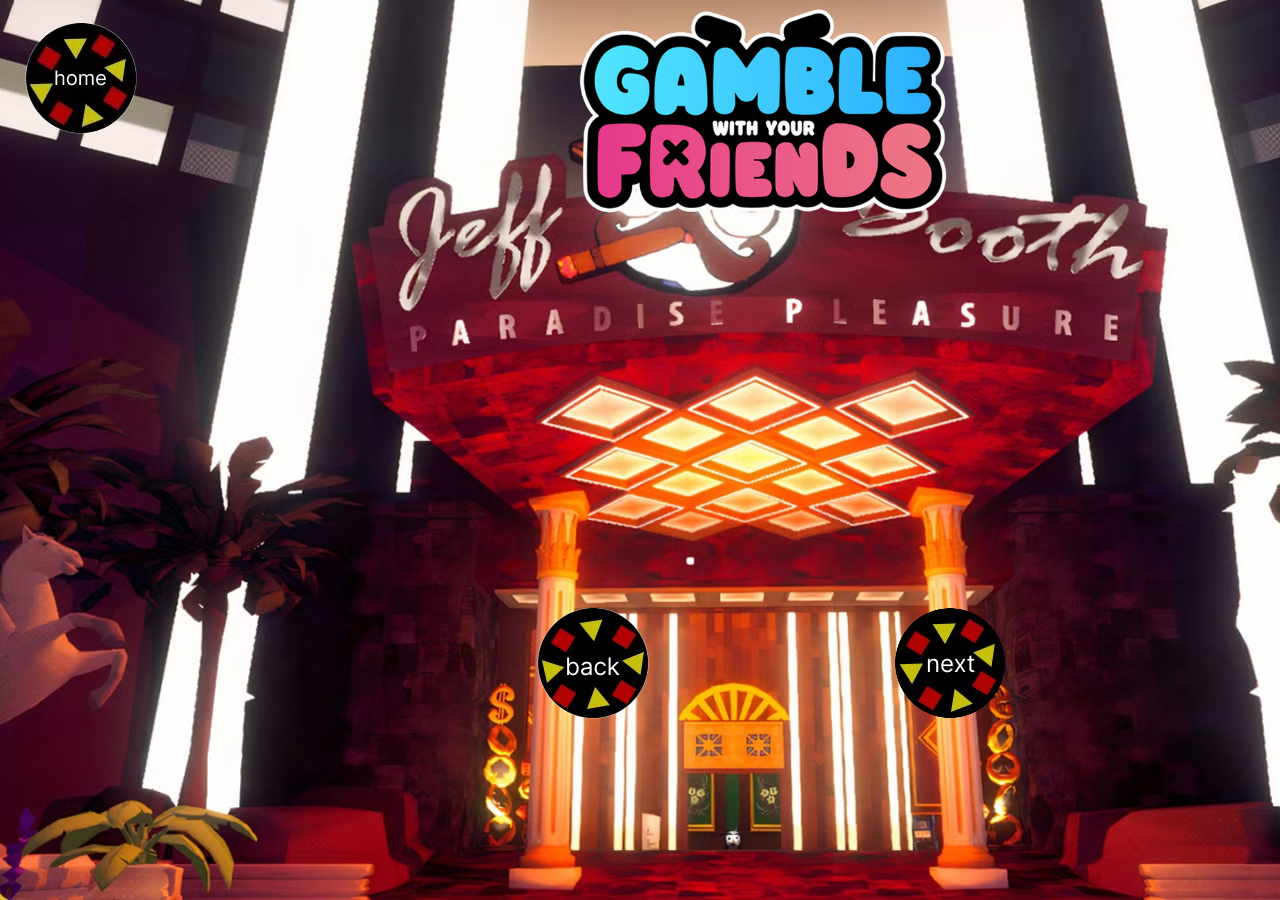
<file: index.html/index.html>
<!DOCTYPE html>
<html lang="en">

<head>
    <meta charset="UTF-8">
    <meta name="viewport" content="width=device-width, initial-scale=1.0">
    <title>gamble with your friends</title>
    <link rel="stylesheet" href="stylesheets.css">
</head>

<body>

    <div>
        <img id="logo" src="images/image 4.png">
        <a href="info.html"><img class="next-button" src="images/next-button.png"></a>
        <a href="characters.html"> <img class="back-button" src="images/back-button.png"></a>
        <img class="home-button" src="images/home-button.png">
    </div>

</body>

</html>
</file>
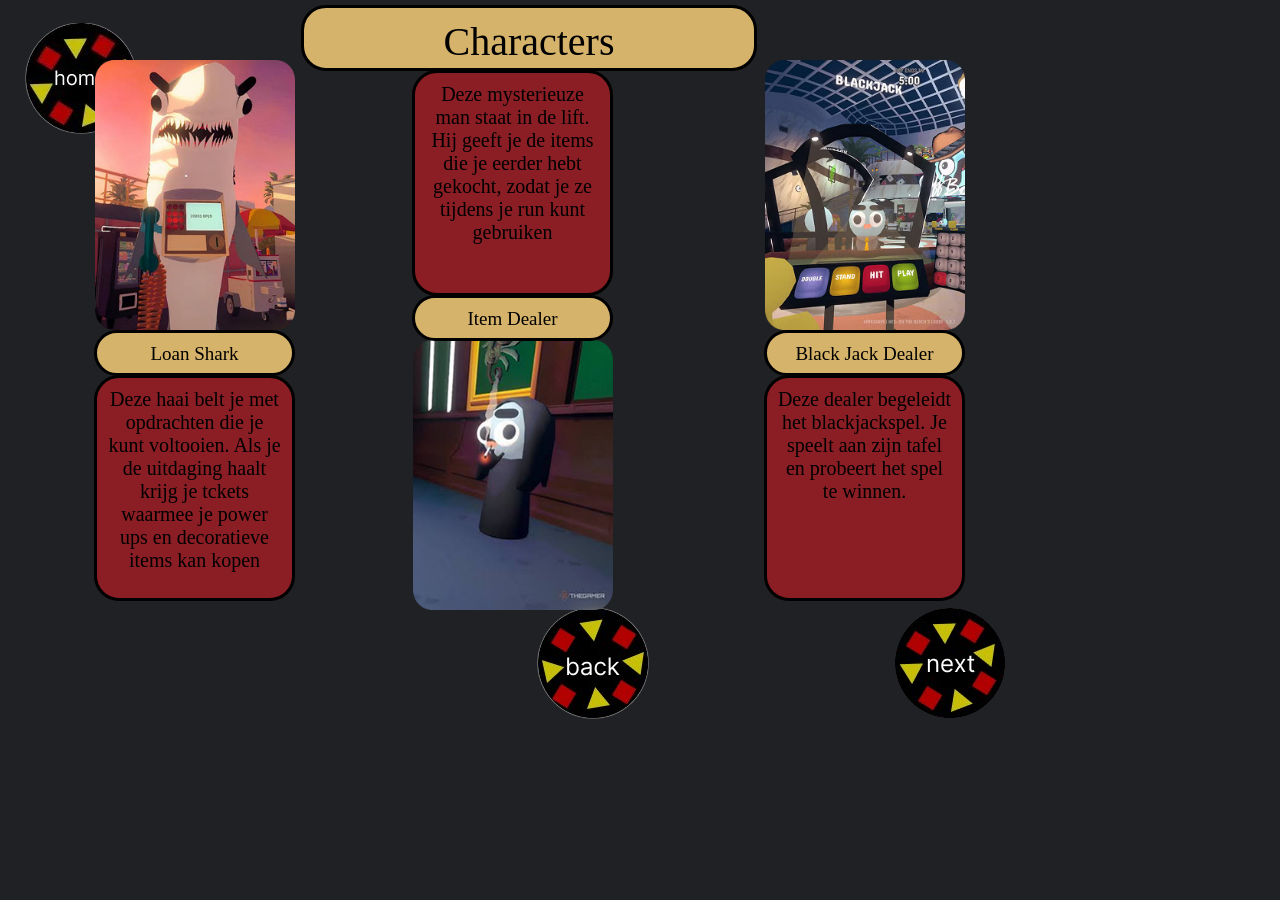
<file: index.html/characters.html>
<!DOCTYPE html>
<html lang="en">

<head>
    <meta charset="UTF-8">
    <meta name="viewport" content="width=device-width, initial-scale=1.0">
    <title>Document</title>
    <link rel="stylesheet" href="characters.css">
</head>

<body>

    <div>
        <a href="index.html"> <img class="next-button" src="images/next-button.png"></a>
        <a href="power-ups.html"> <img class="back-button" src="images/back-button.png"></a>
        <img class="home-button" src="images/home-button.png">

        <img id="loan-shark" src="images/loan-shark.png">
        <img id="itemdealer" src="images/ItemDealer.png">
        <img id="blackjackdealer" src="images/blackJackDealer.png">
    </div>

    <div id="title-characters">characters</div>
    <div id="title-shark">loan shark</div>
    <div id="title-item">item dealer</div>
    <div id="title-blackjack">black jack dealer</div>
    <div id="box-shark">Deze haai belt je met opdrachten die je kunt voltooien. Als je de uitdaging haalt krijg je
        tckets waarmee je power ups en decoratieve items kan kopen</div>
    <div id="box-item">Deze mysterieuze man staat in de lift. Hij geeft je de items die je eerder hebt gekocht, zodat je
        ze tijdens je run kunt gebruiken</div>
    <div id="box-blackJack">Deze dealer begeleidt het blackjackspel. Je speelt aan zijn tafel en probeert het spel te
        winnen.</div>

</body>

</html>
</file>
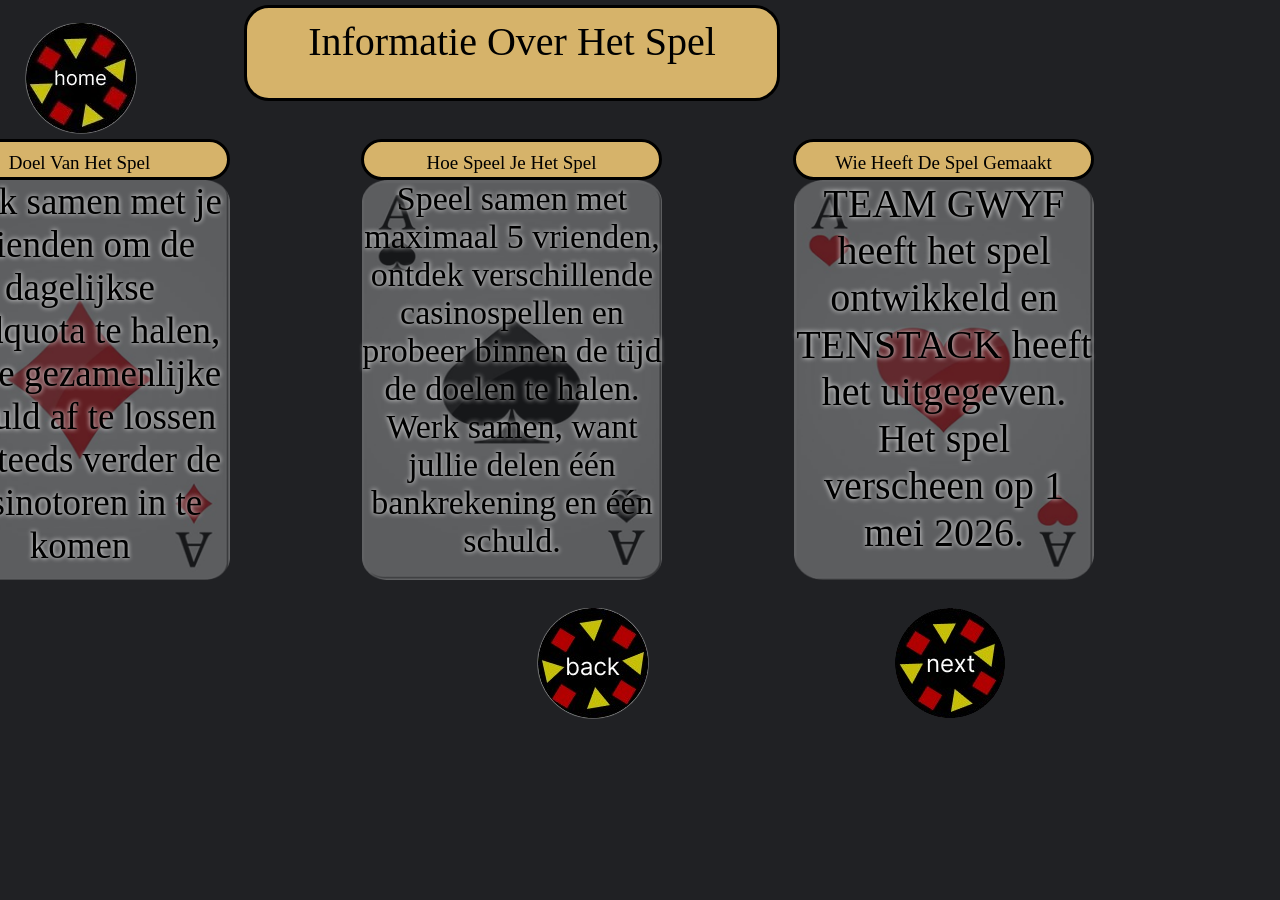
<file: index.html/info.html>
<!DOCTYPE html>
<html lang="en">

<head>
    <meta charset="UTF-8">
    <meta name="viewport" content="width=device-width, initial-scale=1.0">
    <title>Document</title>
    <link rel="stylesheet" href="info.css">
</head>

<body>

    <a href="power-ups.html"> <img class="next-button" src="images/next-button.png"></a>
    <a href="index.html"> <img class="back-button" src="images/back-button.png"></a>
    <img class="home-button" src="images/home-button.png">

    <div id="heart">TEAM GWYF heeft het spel ontwikkeld en TENSTACK heeft het uitgegeven. Het spel verscheen op 1 mei
        2026. </div>
    <div id="diamond">Werk samen met je vrienden om de dagelijkse geldquota te halen, jullie gezamenlijke schuld af te
        lossen en steeds verder de casinotoren in te komen</div>
    <div id="spade">Speel samen met maximaal 5 vrienden, ontdek verschillende casinospellen en probeer binnen de tijd de
        doelen te halen. Werk samen, want jullie delen één bankrekening en één schuld.</div>

    <div id="box-titel">informatie over het spel</div>
    <div id="box-doel">Doel van het spel</div>
    <div id="box-how">hoe speel je het spel</div>
    <div id="box-who">wie heeft de spel gemaakt</div>

</body>

</html>
</file>
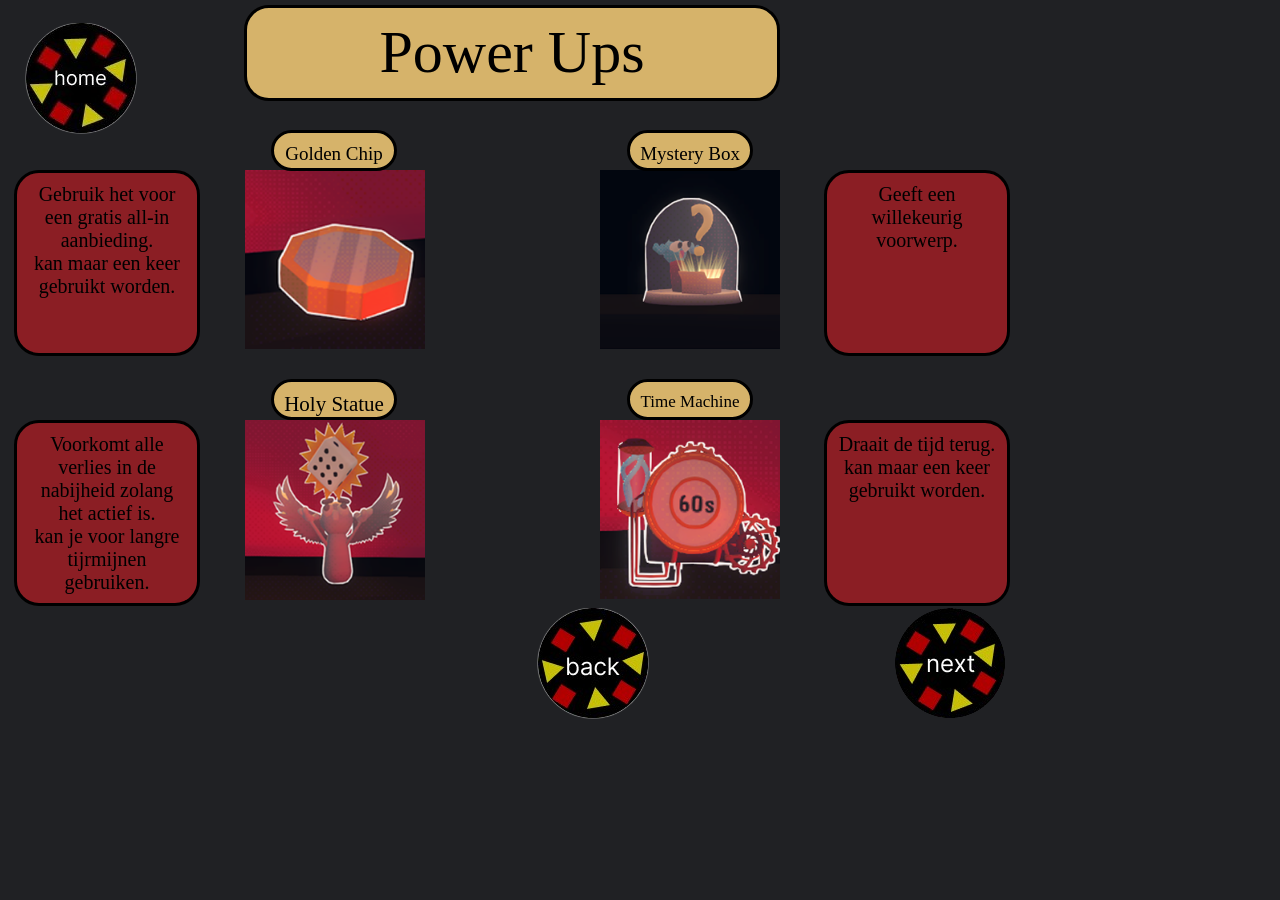
<file: index.html/power-ups.html>
<!DOCTYPE html>
<html lang="en">

<head>
    <meta charset="UTF-8">
    <meta name="viewport" content="width=device-width, initial-scale=1.0">
    <title>Document</title>
    <link rel="stylesheet" href="power-ups.css">
</head>

<body>

    <div>
        <a href="characters.html"> <img class="next-button" src="images/next-button.png"></a>
        <a href="info.html"> <img class="back-button" src="images/back-button.png"></a>
        <img class="home-button" src="images/home-button.png">
        <img id="time-machine" src="images/time machine.png">
        <img id="mystery-box" src="images/mystery box.png">
        <img id="holy-statue" src="images/Holy statue.png">
        <img id="golden-chip" src="images/Golden chip.png">
    </div>

    <div id="box-chip">Gebruik het voor een gratis all-in aanbieding.<br>kan maar een keer gebruikt worden.</br></div>
    <div id="box-box">Geeft een willekeurig voorwerp.<br></div>
    <div id="box-machine">Draait de tijd terug.<br>kan maar een keer gebruikt worden.</div>
    <div id="box-statue">Voorkomt alle verlies in de nabijheid zolang het actief is.<br>kan je voor langre tijrmijnen
        gebruiken.</br></div>
    <div id="title-power">power ups</div>
    <div id="title-chip">golden chip</div>
    <div id="title-box">mystery box</div>
    <div id="title-machine">time machine</div>
    <div id="title-statue">Holy statue</div>

</body>

</html>
</file>
<file: index.html/stylesheets.css>
body {
    background-image: url(images/image\ 5.jpg);
    background-repeat: no-repeat;
    background-attachment: fixed;
    background-size: 100% 100%;
}

div>img:first-child {
    position: fixed;
    margin-left: 570px;
    width: 370px;
}

.home-button {
    position: relative;
    right: 225px;
    top: 15px;
}

.next-button {
    position: relative;
    top: 600px;
    left: 885px;
}

.back-button {
    position: relative;
    top: 600px;
    left: 410px;
}
</file>
<file: index.html/characters.css>
body {
    background-color: rgba(32, 33, 36, 1);
}

.home-button {
    position: relative;
    right: 225px;
    top: 15px;
}

.next-button {
    position: relative;
    top: 600px;
    left: 885px;
}

.back-button {
    position: relative;
    top: 600px;
    left: 410px;
}

#loan-shark {
    position: absolute;
    top: 60px;
    right: 985px;
    width: 200px;
    height: 270px;
}

#itemdealer {
    position: absolute;
    top: 340px;
    right: 667px;
    width: 200px;
    height: 270px;
}

#blackjackdealer {
    position: absolute;
    top: 60px;
    right: 315px;
    width: 200px;
    height: 270px;
}

#title-characters {
    position: absolute;
    width: 430px;
    height: 40px;
    top: 5px;
    right: 523px;
    background-color: rgba(214, 179, 106, 1);
    border: 3px solid black;
    padding: 10px;
    margin: 0px;
    text-align: center;
    text-transform: capitalize;
    font-family: Georgia, 'Times New Roman', Times, serif;
    font-size: 40px;
    border-radius: 25px;
}

#title-shark {
    position: absolute;
    width: 175px;
    height: 20px;
    top: 330px;
    right: 985px;
    background-color: rgba(214, 179, 106, 1);
    border: 3px solid black;
    padding: 10px;
    margin: 0px;
    text-align: center;
    font-size: 19px;
    text-transform: capitalize;
    border-radius: 25px;
}

#title-item {
    position: absolute;
    width: 175px;
    height: 20px;
    top: 295px;
    right: 667px;
    background-color: rgba(214, 179, 106, 1);
    border: 3px solid black;
    padding: 10px;
    margin: 0px;
    text-align: center;
    font-size: 19px;
    text-transform: capitalize;
    border-radius: 25px;
}

#title-blackjack {
    position: absolute;
    width: 175px;
    height: 20px;
    top: 330px;
    right: 315px;
    background-color: rgba(214, 179, 106, 1);
    border: 3px solid black;
    padding: 10px;
    margin: 0px;
    text-align: center;
    font-size: 19px;
    text-transform: capitalize;
    border-radius: 25px;
}

#box-shark {
    position: absolute;
    top: 375px;
    right: 985px;
    width: 175px;
    height: 200px;
    background-color: rgba(139, 30, 36, 1);
    border: 3px solid black;
    padding: 10px;
    margin: 0;
    text-align: center;
    font-size: 20px;
    border-radius: 25px;
}

#box-item {
    position: absolute;
    top: 70px;
    right: 667px;
    width: 175px;
    height: 200px;
    background-color: rgba(139, 30, 36, 1);
    border: 3px solid black;
    padding: 10px;
    margin: 0;
    text-align: center;
    font-size: 20px;
    border-radius: 25px;
}

#box-blackJack {
    position: absolute;
    top: 375px;
    right: 315px;
    width: 175px;
    height: 200px;
    background-color: rgba(139, 30, 36, 1);
    border: 3px solid black;
    padding: 10px;
    margin: 0;
    text-align: center;
    font-size: 20px;
    border-radius: 25px;
}
</file>
<file: index.html/info.css>
body {
    background-color: rgba(32, 33, 36, 1);
}

.home-button {
    position: relative;
    right: 225px;
    top: 15px;
}

.next-button {
    position: relative;
    top: 600px;
    left: 885px;
}

.back-button {
    position: relative;
    top: 600px;
    left: 410px;
}

#heart {
    background-image: url(images/ace-heart.png);
    background-repeat: no-repeat;
    background-size: 100% 100%;
    position: absolute;
    width: 300px;
    height: 400px;
    right: 186px;
    top: 180px;
    font-size: 40px;
    text-align: center;
    text-shadow: 0 0 5px white;
}

#diamond {
    background-image: url(images/ace-diamond.png);
    background-repeat: no-repeat;
    background-size: 100% 100%;
    position: absolute;
    width: 300px;
    height: 400px;
    right: 1050px;
    top: 180px;
    font-size: 37px;
    text-align: center;
    text-shadow: 0 0 5px white;
}

#spade {
    background-image: url(images/ace-spade.png);
    background-repeat: no-repeat;
    background-size: 100% 100%;
    position: absolute;
    width: 300px;
    height: 400px;
    right: 618px;
    top: 180px;
    font-size: 34px;
    text-align: center;
    text-shadow: 0 0 5px white;
}

#box-titel {
    position: absolute;
    width: 510px;
    height: 70px;
    top: 5px;
    right: 500px;
    background-color: rgba(214, 179, 106, 1);
    border: 3px solid black;
    padding: 10px;
    margin: 0px;
    text-align: center;
    text-transform: capitalize;
    font-family: Georgia, 'Times New Roman', Times, serif;
    font-size: 40px;
    border-radius: 25px;
}

#box-doel {
    position: absolute;
    width: 275px;
    height: 15px;
    top: 139px;
    right: 1050px;
    background-color: rgba(214, 179, 106, 1);
    border: 3px solid black;
    padding: 10px;
    margin: 0px;
    text-align: center;
    font-size: 19px;
    text-transform: capitalize;
    border-radius: 25px;
}

#box-how {
    position: absolute;
    width: 275px;
    height: 15px;
    top: 139px;
    right: 618px;
    background-color: rgba(214, 179, 106, 1);
    border: 3px solid black;
    padding: 10px;
    margin: 0px;
    text-align: center;
    font-size: 19px;
    text-transform: capitalize;
    border-radius: 25px;
}

#box-who {
    position: absolute;
    width: 275px;
    height: 15px;
    top: 139px;
    right: 186px;
    background-color: rgba(214, 179, 106, 1);
    border: 3px solid black;
    padding: 10px;
    margin: 0px;
    text-align: center;
    font-size: 19px;
    text-transform: capitalize;
    border-radius: 25px;
}
</file>
<file: index.html/power-ups.css>
body {
    background-color: rgba(32, 33, 36, 1);
}

.home-button {
    position: relative;
    right: 225px;
    top: 15px;
}

.next-button {
    position: relative;
    top: 600px;
    left: 885px;
}

.back-button {
    position: relative;
    top: 600px;
    left: 410px;
}

#time-machine {
    position: absolute;
    top: 420px;
    right: 500px;
    width: 180px;
}

#holy-statue {
    position: absolute;
    top: 420px;
    right: 855px;
    width: 180px;
}

#mystery-box {
    position: absolute;
    top: 170px;
    right: 500px;
    width: 180px;
}

#golden-chip {
    position: absolute;
    top: 170px;
    right: 855px;
    width: 180px;
}

#box-chip {
    position: absolute;
    top: 170px;
    right: 1080px;
    width: 160px;
    height: 160px;
    background-color: rgba(139, 30, 36, 1);
    border: 3px solid black;
    padding: 10px;
    margin: 0;
    text-align: center;
    font-size: 20px;
    border-radius: 25px;
}

#box-statue {
    position: absolute;
    top: 420px;
    right: 1080px;
    width: 160px;
    height: 160px;
    background-color: rgba(139, 30, 36, 1);
    border: 3px solid black;
    padding: 10px;
    margin: 0;
    text-align: center;
    font-size: 20px;
    border-radius: 25px;
}

#box-machine {
    position: absolute;
    top: 420px;
    right: 270px;
    width: 160px;
    height: 160px;
    background-color: rgba(139, 30, 36, 1);
    border: 3px solid black;
    padding: 10px;
    margin: 0;
    text-align: center;
    font-size: 20px;
    border-radius: 25px;
}

#box-box {
    position: absolute;
    top: 170px;
    right: 270px;
    width: 160px;
    height: 160px;
    background-color: rgba(139, 30, 36, 1);
    border: 3px solid black;
    padding: 10px;
    margin: 0;
    text-align: center;
    font-size: 20px;
    border-radius: 25px;
}

#title-power {
    position: absolute;
    width: 510px;
    height: 70px;
    top: 5px;
    right: 500px;
    background-color: rgba(214, 179, 106, 1);
    border: 3px solid black;
    padding: 10px;
    margin: 0px;
    text-align: center;
    text-transform: capitalize;
    font-family: Georgia, 'Times New Roman', Times, serif;
    font-size: 60px;
    border-radius: 25px;
}

#title-chip {
    position: absolute;
    width: 100px;
    height: 15px;
    top: 130px;
    right: 883px;
    background-color: rgba(214, 179, 106, 1);
    border: 3px solid black;
    padding: 10px;
    margin: 0px;
    text-align: center;
    font-size: 19px;
    text-transform: capitalize;
    border-radius: 25px;
}

#title-box {
    position: absolute;
    width: 100px;
    height: 15px;
    top: 130px;
    right: 527px;
    background-color: rgba(214, 179, 106, 1);
    border: 3px solid black;
    padding: 10px;
    margin: 0px;
    text-align: center;
    font-size: 19px;
    text-transform: capitalize;
    border-radius: 25px;

}

#title-statue {
    position: absolute;
    width: 100px;
    height: 15px;
    top: 379px;
    right: 883px;
    background-color: rgba(214, 179, 106, 1);
    border: 3px solid black;
    padding: 10px;
    margin: 0px;
    text-align: center;
    font-size: 21px;
    text-transform: capitalize;
    border-radius: 25px;
}

#title-machine {
    position: absolute;
    width: 100px;
    height: 15px;
    top: 379px;
    right: 527px;
    background-color: rgba(214, 179, 106, 1);
    border: 3px solid black;
    padding: 10px;
    margin: 0px;
    text-align: center;
    font-size: 17px;
    text-transform: capitalize;
    border-radius: 25px;
}
</file>
